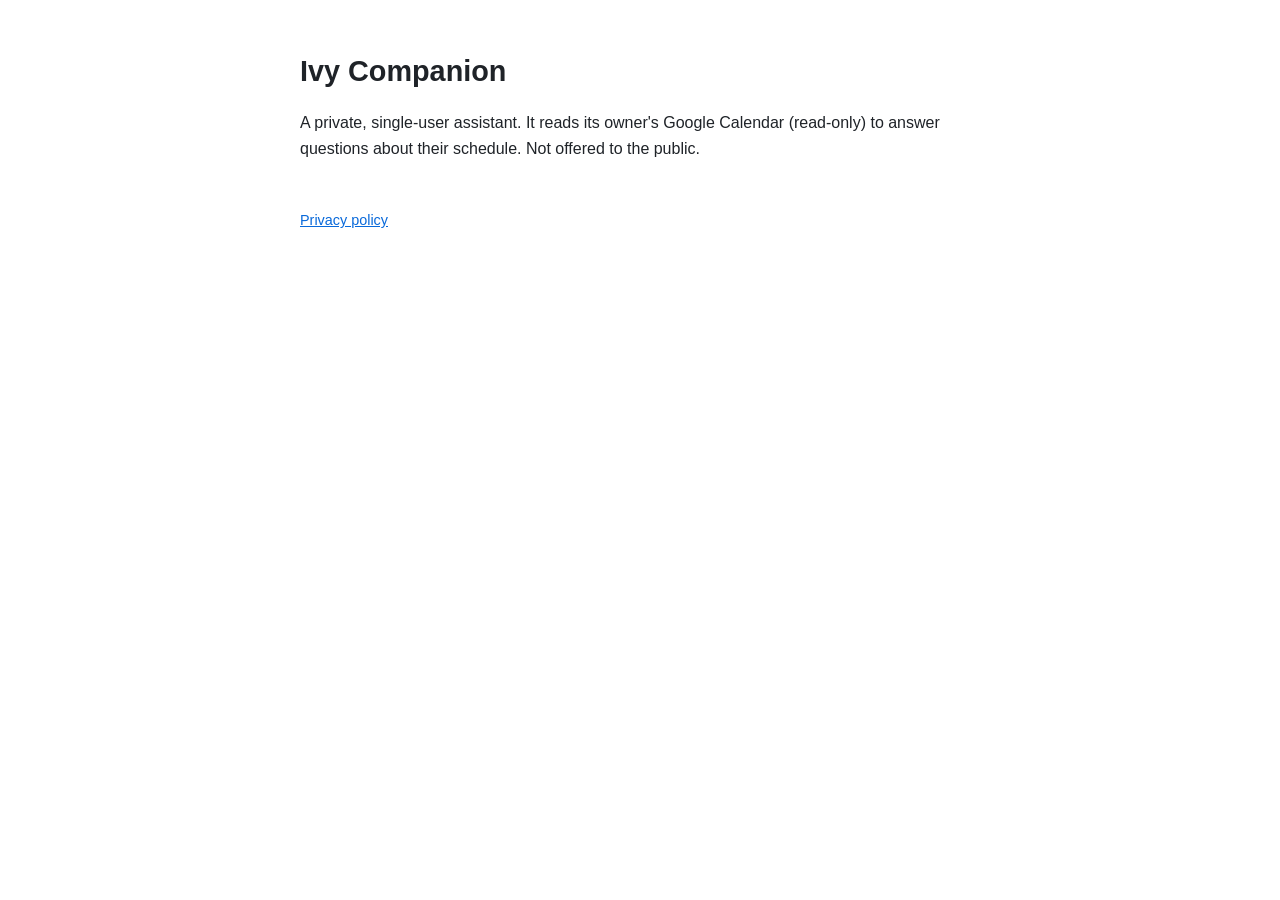
<file: index.html>
<!doctype html>
<html lang="en">
<head>
<meta charset="utf-8">
<meta name="viewport" content="width=device-width,initial-scale=1">
<title>Ivy Companion</title>
<link rel="stylesheet" href="style.css">
</head>
<body>
<h1>Ivy Companion</h1>
<p>A private, single-user assistant. It reads its owner's Google Calendar (read-only) to answer questions about their schedule. Not offered to the public.</p>
<footer><a href="privacy.html">Privacy policy</a></footer>
</body>
</html>
</file>
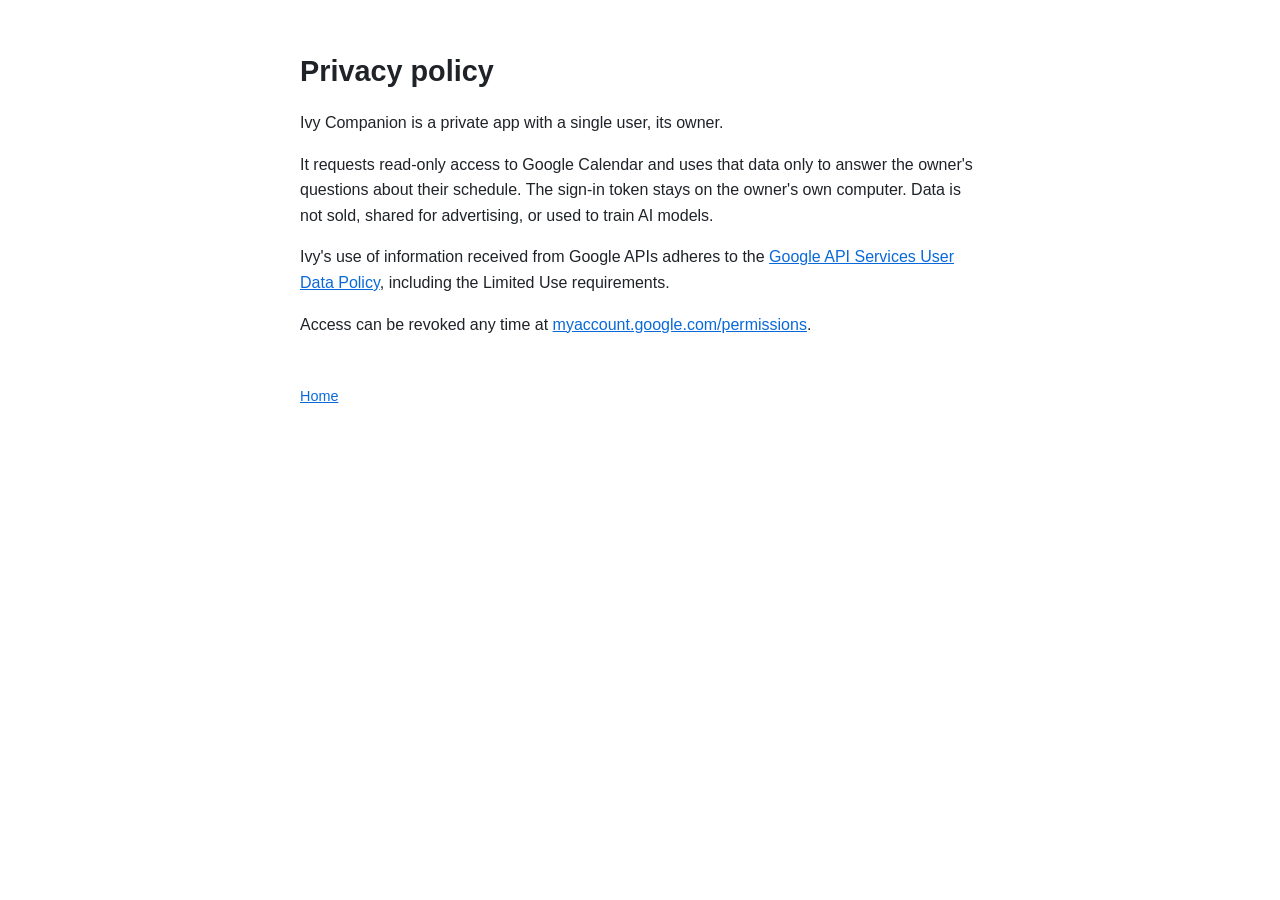
<file: privacy.html>
<!doctype html>
<html lang="en">
<head>
<meta charset="utf-8">
<meta name="viewport" content="width=device-width,initial-scale=1">
<title>Ivy Privacy Policy</title>
<link rel="stylesheet" href="style.css">
</head>
<body>
<h1>Privacy policy</h1>
<p>Ivy Companion is a private app with a single user, its owner.</p>
<p>It requests read-only access to Google Calendar and uses that data only to answer the owner's questions about their schedule. The sign-in token stays on the owner's own computer. Data is not sold, shared for advertising, or used to train AI models.</p>
<p>Ivy's use of information received from Google APIs adheres to the <a href="https://developers.google.com/terms/api-services-user-data-policy">Google API Services User Data Policy</a>, including the Limited Use requirements.</p>
<p>Access can be revoked any time at <a href="https://myaccount.google.com/permissions">myaccount.google.com/permissions</a>.</p>
<footer><a href="index.html">Home</a></footer>
</body>
</html>
</file>
<file: style.css>
body{font:16px/1.6 -apple-system,BlinkMacSystemFont,"Segoe UI",sans-serif;max-width:680px;margin:3rem auto;padding:0 16px;color:#1f2328;background:#fff}
h1{font-size:1.8rem;margin-bottom:.2rem}
a{color:#0969da}
footer{margin-top:3rem;font-size:.9rem;color:#57606a}
@media (prefers-color-scheme:dark){body{color:#e6edf3;background:#0d1117}a{color:#4493f8}footer{color:#8b949e}}
</file>
